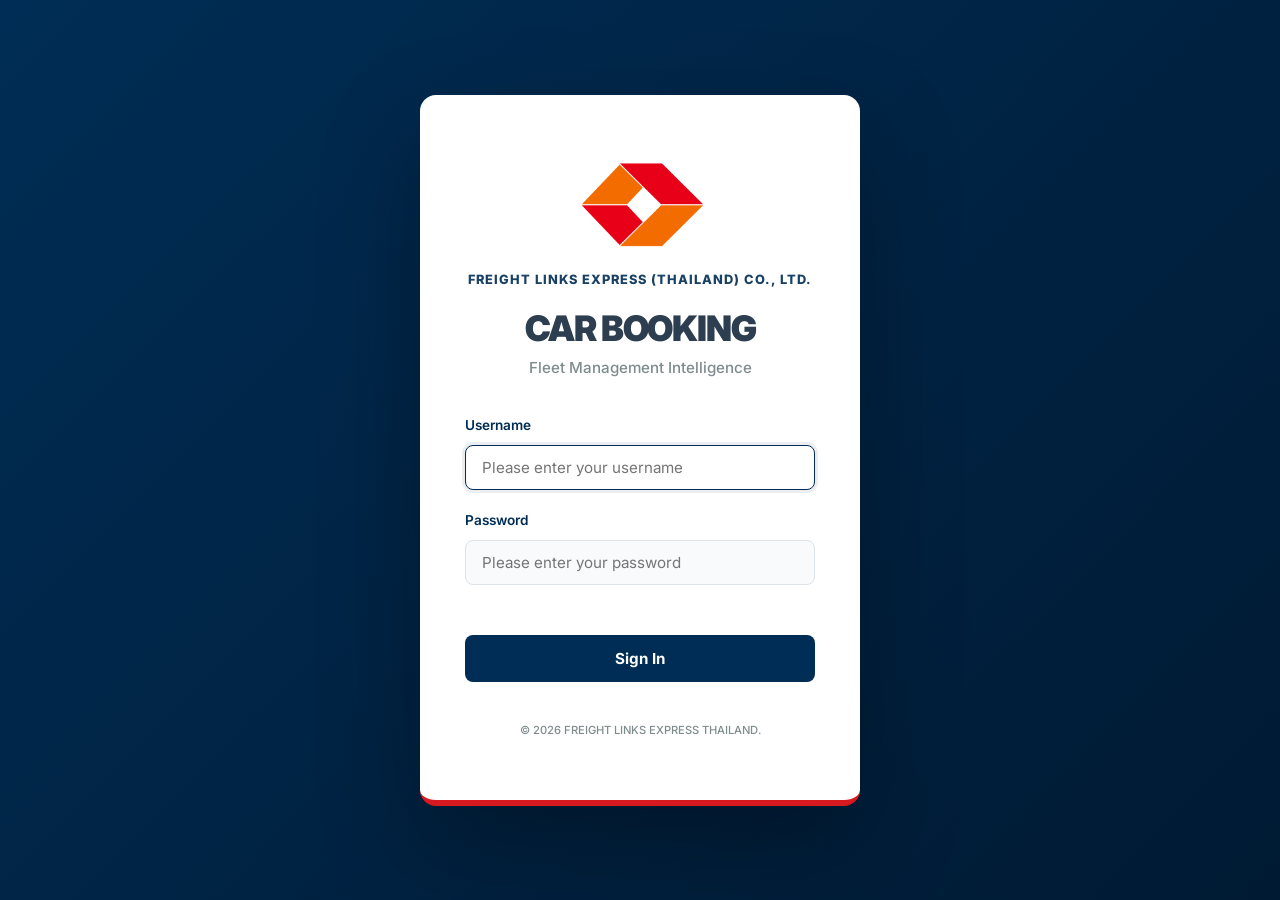
<file: index.html>
<!DOCTYPE html>
<html lang="th">
<head>
    <meta charset="UTF-8">
    <meta name="viewport" content="width=device-width, initial-scale=1.0">
    <title>CAR BOOKING - FREIGHT LINKS EXPRESS (THAILAND) CO., LTD.</title>
    <link rel="icon" type="image/png" sizes="32x32" href="Freight.png">
    <link rel="stylesheet" href="style.css">
    <link href="https://fonts.googleapis.com/css2?family=Inter:wght@400;600;700;800&family=Sarabun:wght@400;500;700&display=swap" rel="stylesheet">
</head>
<body>
    <div class="login-container">
        <div class="login-card animate-fade">
            <div class="login-header" style="text-align: center; margin-bottom: 35px;">
                <img src="Freight Links.png" alt="Company Logo" style="height: 100px; width: auto; margin-bottom: 8px; object-fit: contain;">
                <div style="font-size: 0.8rem; font-weight: 800; color: var(--primary); letter-spacing: 1px; margin-bottom: 20px; opacity: 0.9; white-space: nowrap;">FREIGHT LINKS EXPRESS (THAILAND) CO., LTD.</div>
                <h1 style="font-size: 2.2rem; letter-spacing: -1.2px; font-weight: 900; margin: 0; border: none; padding: 0; line-height: 1;">CAR BOOKING</h1>
                <p style="color: var(--text-sub); font-size: 0.95rem; margin-top: 10px; font-weight: 500;">Fleet Management Intelligence</p>
            </div>
            
            <div class="form-group" style="padding: 0;">
                <label>Username</label>
                <input type="text" id="username" placeholder="Please enter your username" required autofocus onkeypress="if(event.key === 'Enter') handleLogin()">
            </div>
            
            <div class="form-group" style="padding: 0; margin-top: 15px;">
                <label>Password</label>
                <input type="password" id="password" placeholder="Please enter your password" required onkeypress="if(event.key === 'Enter') handleLogin()">
            </div>
            
            <button id="login-btn" onclick="handleLogin(this)" style="margin: 30px 0 0; width: 100%;">
                <span id="btn-text">Sign In</span>
                <span class="btn-spinner"></span>
            </button>
            
            <div style="margin-top: 40px; font-size: 0.7rem; color: var(--text-sub); font-weight: 500; text-align: center;">
                © 2026 FREIGHT LINKS EXPRESS THAILAND.
            </div>
        </div>
    </div>

    <!-- Error Modal -->
    <div id="error-modal" class="loading-overlay" style="z-index: 10001; display: none;">
        <div class="card" style="max-width: 340px; text-align: center; padding: 40px 30px; animation: zoomIn 0.25s; border-radius: 16px;">
            <div style="font-size: 2.5rem; margin-bottom: 15px;">⚠️</div>
            <h2 style="color: var(--primary); margin-bottom: 10px; font-weight: 800; font-size: 1.4rem;">Access Denied</h2>
            <p id="modal-error-msg" style="color: var(--text-main); margin-bottom: 25px; font-weight: 500; font-size: 0.95rem;">Authentication failed. Please try again.</p>
            <button onclick="closeErrorModal(this)" style="width: 100%; border-radius: 8px;">
                <span>Try Again</span>
                <span class="btn-spinner"></span>
            </button>
        </div>
    </div>

    <style>
        @keyframes spin { to { transform: rotate(360deg); } }
    </style>

    <script src="script.js"></script>
</body>
</html>
</file>
<file: style.css>
:root {
    /* Corporate Color Palette */
    --primary: #002D55;      /* Rich Navy - Professional */
    --primary-light: #E7F0F7;
    --accent: #D71920;       /* Freight Red - Energetic */
    --accent-hover: #B2151B;
    --bg: #F4F7F9;           /* Soft Background */
    --card-bg: #FFFFFF;
    --text-main: #2C3E50;    /* Dark Slate for readability */
    --text-sub: #7F8C8D;     /* Cool Gray */
    --border: #DDE4E9;
    --shadow-sm: 0 2px 4px rgba(0,0,0,0.05);
    --shadow-md: 0 8px 24px rgba(149, 157, 165, 0.15);
    --transition: all 0.25s ease;
    
    /* Status Colors - Corporate Pastel */
    --pending-bg: #FFF4E5;
    --pending-text: #B26B00;
    --completed-bg: #EAF9EE;
    --completed-text: #1E7E34;
    --error-bg: #FFEBE9;
    --error-text: #D73A49;
    --maintenance-bg: #F1F2F4;
    --maintenance-text: #444D56;
}

* {
    box-sizing: border-box;
    margin: 0;
    padding: 0;
    font-family: 'Inter', 'Sarabun', sans-serif;
}

body {
    background-color: var(--bg);
    color: var(--text-main);
    line-height: 1.6;
    -webkit-font-smoothing: antialiased;
}

/* --- ANIMATIONS --- */
@keyframes fadeIn {
    from { opacity: 0; transform: translateY(8px); }
    to { opacity: 1; transform: translateY(0); }
}

@keyframes slideIn {
    from { transform: translateX(-15px); opacity: 0; }
    to { transform: translateX(0); opacity: 1; }
}

@keyframes shake {
    0%, 100% { transform: translateX(0); }
    25% { transform: translateX(-6px); }
    50% { transform: translateX(6px); }
    75% { transform: translateX(-6px); }
}

@keyframes zoomIn {
    from { transform: scale(0.95); opacity: 0; }
    to { transform: scale(1); opacity: 1; }
}

.animate-fade { animation: fadeIn 0.5s ease-out forwards; }

/* --- COMMON UI COMPONENTS --- */
.container {
    max-width: 1140px;
    margin: 0 auto;
    padding: 30px 20px;
}

.card {
    background: var(--card-bg);
    border-radius: 12px;
    box-shadow: var(--shadow-md);
    border: 1px solid var(--border);
    margin-bottom: 25px;
    overflow: hidden;
}

h3 {
    font-size: 1.15rem;
    font-weight: 700;
    color: var(--primary);
    padding: 20px 25px;
    border-bottom: 1px solid var(--border);
    display: flex;
    align-items: center;
    gap: 10px;
}

h3 i { color: var(--accent); }

/* --- LOGIN PAGE --- */
.login-container {
    width: 100%;
    height: 100vh;
    display: flex;
    justify-content: center;
    align-items: center;
    background: linear-gradient(135deg, #002D55 0%, #001A33 100%);
    position: relative;
}

.login-card {
    background: #FFFFFF;
    padding: 60px 45px;
    border-radius: 16px;
    box-shadow: 0 40px 100px rgba(0,0,0,0.3);
    width: 100%;
    max-width: 440px;
    text-align: center;
    border-bottom: 6px solid var(--accent);
    z-index: 10;
}

.brand-area { margin-bottom: 35px; }
.brand-name { font-size: 1.4rem; font-weight: 800; color: var(--primary); letter-spacing: -0.2px; margin-top: 10px; }
.brand-sub { color: var(--accent); font-weight: 600; font-size: 0.8rem; letter-spacing: 1.5px; text-transform: uppercase; }

/* --- FORM ELEMENTS --- */
.form-group { margin-bottom: 20px; text-align: left; padding: 0 25px; }
label { 
    font-weight: 600; 
    font-size: 0.85rem; 
    margin-bottom: 8px; 
    color: var(--primary); 
    display: block;
}

.required::after { content: " *"; color: var(--accent); }

input, select {
    width: 100%;
    background: #F8FAFB;
    border: 1.5px solid var(--border);
    color: var(--text-main);
    padding: 12px 16px;
    border-radius: 8px;
    font-size: 0.95rem;
    transition: var(--transition);
}

input:focus, select:focus {
    background: #FFFFFF;
    border-color: var(--primary);
    outline: none;
    box-shadow: 0 0 0 3px rgba(0, 45, 85, 0.08);
}

button {
    background: var(--primary);
    color: white;
    padding: 14px 24px;
    border-radius: 8px;
    font-size: 0.95rem;
    font-weight: 700;
    border: none;
    cursor: pointer;
    transition: var(--transition);
    display: inline-flex;
    align-items: center;
    justify-content: center;
    gap: 10px;
    position: relative;
}

button:disabled {
    opacity: 0.7;
    cursor: not-allowed;
}

.btn-spinner {
    display: none;
    width: 20px;
    height: 20px;
    border: 2.5px solid rgba(255, 255, 255, 0.3);
    border-top-color: white;
    border-radius: 50%;
    animation: spin 0.8s linear infinite;
}

button.loading span:not(.btn-spinner) {
    display: none;
}

button.loading .btn-spinner {
    display: flex;
}

@keyframes spin {
    to { transform: rotate(360deg); }
}

button:hover:not(:disabled) {
    background: #003d7a;
    transform: translateY(-1px);
    box-shadow: 0 4px 12px rgba(0, 45, 85, 0.2);
}

button:active:not(:disabled) { transform: translateY(0); }

#login-btn { margin: 10px 25px; width: calc(100% - 50px); }

/* --- DASHBOARD ELEMENTS --- */
header {
    display: flex;
    justify-content: space-between;
    align-items: center;
    margin-bottom: 30px;
    padding: 15px 25px;
    background: var(--card-bg);
    border-radius: 12px;
    box-shadow: var(--shadow-sm);
    border: 1px solid var(--border);
}

#welcome-text { font-size: 1.2rem; font-weight: 700; color: var(--primary); }
#role-text { font-size: 0.85rem; color: var(--text-sub); font-weight: 500; }

.btn-export { background: #22863A !important; }
.btn-logout { background: white !important; color: var(--accent) !important; border: 1.5px solid var(--accent) !important; padding: 8px 20px !important; }
.btn-logout:hover { background: var(--accent) !important; color: white !important; }

/* Filter Section */
.filters {
    display: flex;
    gap: 15px;
    padding: 20px 25px;
    background: #FBFCFD;
    border-bottom: 1px solid var(--border);
}
.filters .form-group { flex: 1; margin-bottom: 0; padding: 0; }

/* Table Styling */
.table-responsive { width: 100%; overflow-x: auto; }
table { width: 100%; border-collapse: collapse; }
th {
    background: #F8FAFB;
    padding: 16px 20px;
    font-weight: 700;
    font-size: 0.8rem;
    color: var(--text-sub);
    text-transform: uppercase;
    letter-spacing: 0.5px;
    text-align: left;
    border-bottom: 2px solid var(--border);
}

td { padding: 18px 20px; font-size: 0.9rem; border-bottom: 1px solid #F0F3F5; }
tr:last-child td { border-bottom: none; }
tr:hover td { background-color: #F9FAFB; }

/* Badges & Animations */
.status-badge {
    padding: 6px 14px;
    border-radius: 20px;
    font-size: 0.75rem;
    font-weight: 800;
    display: inline-flex;
    align-items: center;
    gap: 6px;
    box-shadow: 0 2px 4px rgba(0,0,0,0.05);
}

.status-pending { 
    background: #FFFBE6; color: #D48806; border: 1px solid #FFE58F;
    animation: pulse-gold 2.5s infinite;
}
@keyframes pulse-gold {
    0% { box-shadow: 0 0 0 0 rgba(212, 136, 6, 0.4); }
    70% { box-shadow: 0 0 0 8px rgba(212, 136, 6, 0); }
    100% { box-shadow: 0 0 0 0 rgba(212, 136, 6, 0); }
}

.status-completed { 
    background: #F6FFED; color: #389E0D; border: 1px solid #B7EB8F;
    animation: glow-green 3s infinite;
}
@keyframes glow-green {
    0%, 100% { transform: scale(1); filter: brightness(1); }
    50% { transform: scale(1.03); filter: brightness(1.1); box-shadow: 0 0 10px rgba(56, 158, 13, 0.2); }
}

.status-leave { 
    background: #FFF7E6; color: #D46B08; border: 1px solid #FFD591;
    animation: pulse-orange 2s infinite;
}
@keyframes pulse-orange {
    0% { box-shadow: 0 0 0 0 rgba(212, 107, 8, 0.4); }
    70% { box-shadow: 0 0 0 10px rgba(212, 107, 8, 0); }
    100% { box-shadow: 0 0 0 0 rgba(212, 107, 8, 0); }
}

.status-maintenance { 
    background: #F0F5FF; color: #1D39C4; border: 1px solid #ADC6FF;
    animation: pulse-blue 3s infinite;
}
@keyframes pulse-blue {
    0% { box-shadow: 0 0 0 0 rgba(29, 57, 196, 0.2); }
    70% { box-shadow: 0 0 0 8px rgba(29, 57, 196, 0); }
    100% { box-shadow: 0 0 0 0 rgba(29, 57, 196, 0); }
}

.status-expired { 
    background: #FFF1F0; color: #F5222D; border: 1px solid #FFA39E; 
    animation: pulse-red 1.5s infinite; 
}
@keyframes pulse-red {
    0% { transform: scale(1); box-shadow: 0 0 0 0 rgba(245, 34, 45, 0.5); }
    70% { transform: scale(1.05); box-shadow: 0 0 0 10px rgba(245, 34, 45, 0); }
    100% { transform: scale(1); box-shadow: 0 0 0 0 rgba(245, 34, 45, 0); }
}

/* Actions */
.action-container {
    display: flex;
    flex-direction: column;
    gap: 8px;
    align-items: center;
    justify-content: center;
    min-width: 160px;
}

.action-row {
    display: flex;
    gap: 8px;
    justify-content: center;
    width: 100%;
}

.action-container button {
    padding: 8px 12px;
    font-size: 0.8rem;
    border-radius: 6px;
    flex: 1;
    min-width: 85px;
    height: 36px;
    white-space: nowrap;
}

.btn-evidence { background: var(--primary-light); color: var(--primary); border: 1px solid rgba(0, 45, 85, 0.1); }
.btn-cancel { background: transparent; color: var(--text-sub); border: 1px solid var(--border); }
.btn-cancel:hover { background: var(--error-bg); color: var(--error-text); border-color: var(--error-text); }
.btn-close-job { background: var(--completed-text); color: white; width: 100%; }
.btn-proof { background: #EEF2F4; color: var(--text-main); border: 1px solid var(--border); width: 100%; }

/* Admin specific overrides for button group */
.admin-actions { width: 100%; }


/* Day Rows in Booking Form */
.day-row {
    background: #F8FAFB;
    padding: 20px;
    margin: 0 25px 15px;
    border-radius: 10px;
    border: 1px solid var(--border);
    transition: var(--transition);
}
.day-row:hover { border-color: var(--primary); background: white; }

.occupied-badge {
    background: var(--primary-light);
    color: var(--primary);
    padding: 4px 10px;
    border-radius: 4px;
    font-size: 0.7rem;
    font-weight: 700;
    border: 1px solid rgba(0, 45, 85, 0.1);
}

/* Modals */
.loading-overlay {
    position: fixed;
    top: 0; left: 0; right: 0; bottom: 0;
    background: rgba(0, 45, 85, 0.4);
    backdrop-filter: blur(4px);
    display: none;
    justify-content: center;
    align-items: center;
    z-index: 9999;
}

/* Mobile Responsive */
@media (max-width: 768px) {
    .container { padding: 15px; }
    header { flex-direction: column; gap: 15px; text-align: center; }
    .filters { flex-direction: column; }
    td { padding: 15px; }
}
</file>
